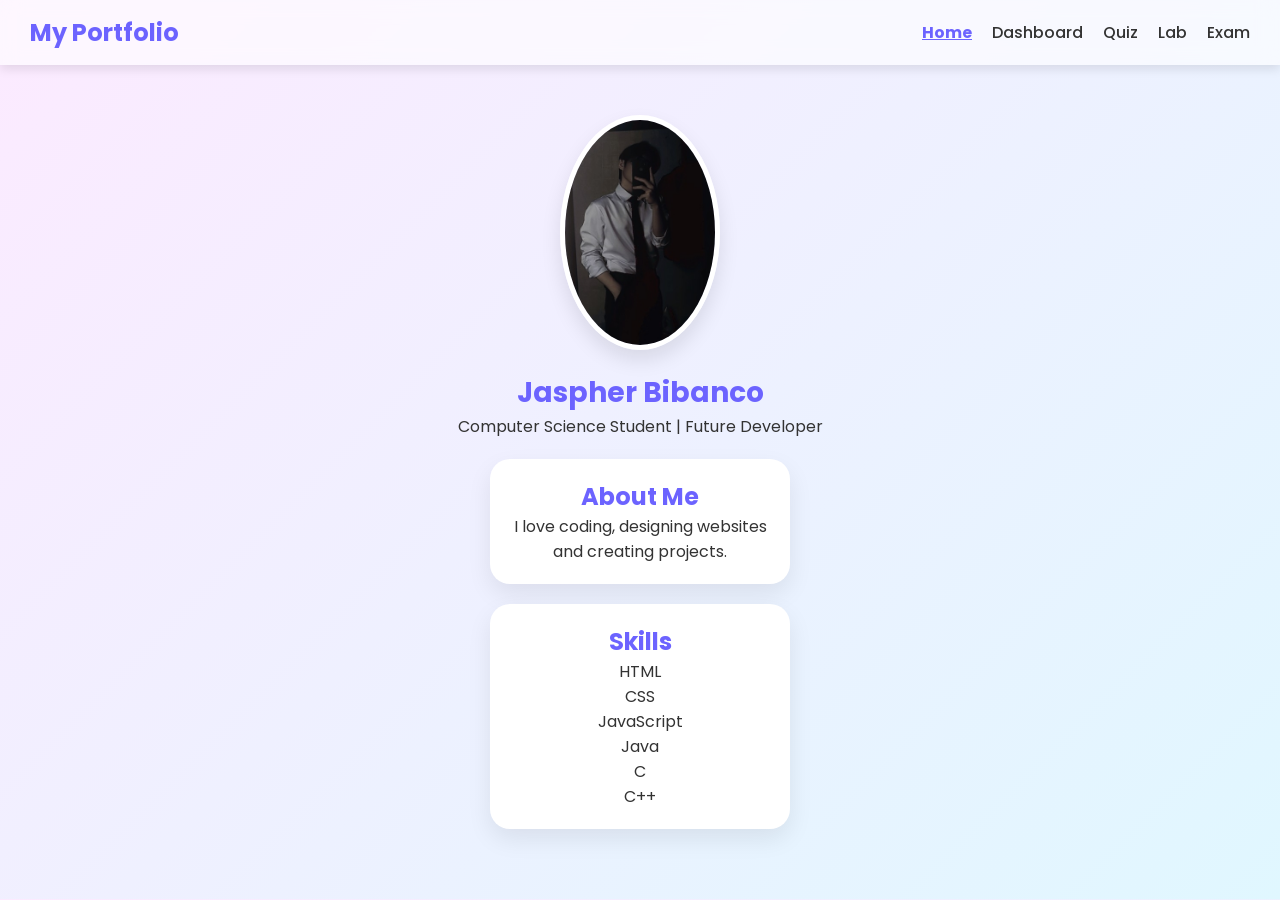
<file: index.html>
<!DOCTYPE html>
<html lang="en">
<head>
<meta charset="UTF-8">
<meta name="viewport" content="width=device-width, initial-scale=1.0">
<title>My Portfolio</title>
<link rel="stylesheet" href="style.css">
</head>

<script src="script.js"></script>

<body>

<nav>
  <h2>My Portfolio</h2>
  <ul>
    <li><a href="index.html" class="nav-link">Home</a></li>
    <li><a href="dashboard.html" class="nav-link">Dashboard</a></li>
    <li><a href="quiz.html" class="nav-link">Quiz</a></li>
    <li><a href="lab.html" class="nav-link">Lab</a></li>
    <li><a href="exam.html" class="nav-link">Exam</a></li>
  </ul>
</nav>

<section class="home">
  <img src="profile.jpg" class="profile">

  <h1 style="color: #6c63ff;">Jaspher Bibanco</h1>
  <p>Computer Science Student | Future Developer</p>

  <div class="about">
    <h2 style="color: #6c63ff;">About Me</h2>
    <p>I love coding, designing websites and creating projects.</p>
  </div>

  <div class="skills">
    <h2 style="color: #6c63ff;">Skills</h2>

      <p>HTML
      <p>CSS
      <p>JavaScript
      <p>Java
      <p>C
      <p>C++
    
  </div>
</section>

</body>
</html>
</file>
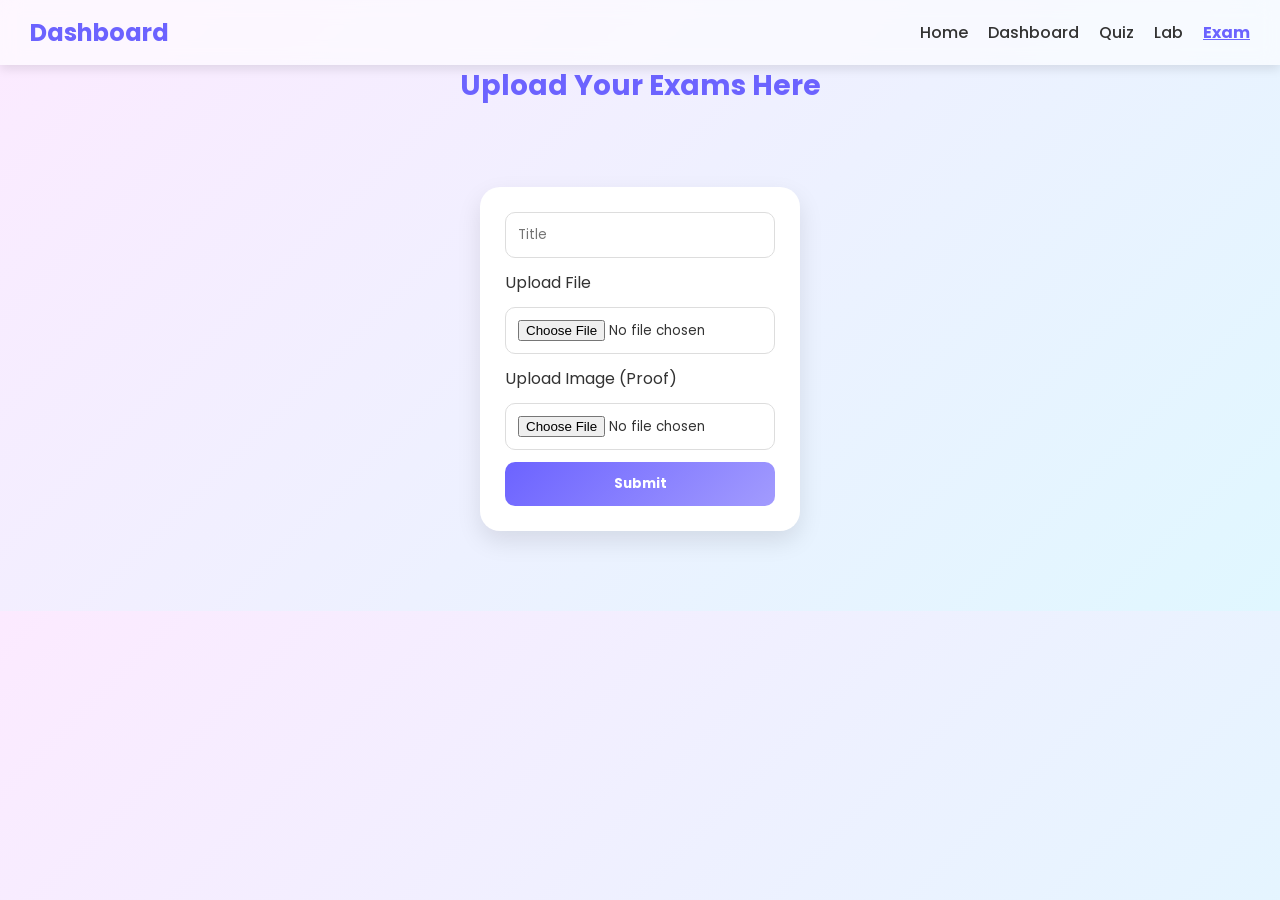
<file: exam.html>
<!DOCTYPE html>
<html lang="en">
<head>
<meta charset="UTF-8">
<title>Exam Upload</title>
<link rel="stylesheet" href="style.css">
</head>

<script src="script.js"></script>

<body>

<nav>
   <h2>Dashboard </h2>
  <ul>
    <li><a href="index.html" class="nav-link">Home</a></li>
    <li><a href="dashboard.html" class="nav-link">Dashboard</a></li>
    <li><a href="quiz.html" class="nav-link">Quiz</a></li>
    <li><a href="lab.html" class="nav-link">Lab</a></li>
    <li><a href="exam.html" class="nav-link">Exam</a></li>
  </ul>
</nav>

<h1 id="upload-heading" class="center"></h1>

<div class="form">
  <input type="text" id="title" placeholder="Title">

  <label>Upload File</label>
  <input type="file" id="file">

  <label>Upload Image (Proof)</label>
  <input type="file" id="image" accept="image/*">

  <!-- PREVIEW -->
  <img id="preview" style="width:100%; border-radius:10px; display:none;">

<button onclick="upload()">Submit</button>
</div>

<script src="script.js"></script>
</body>
</html>
</file>
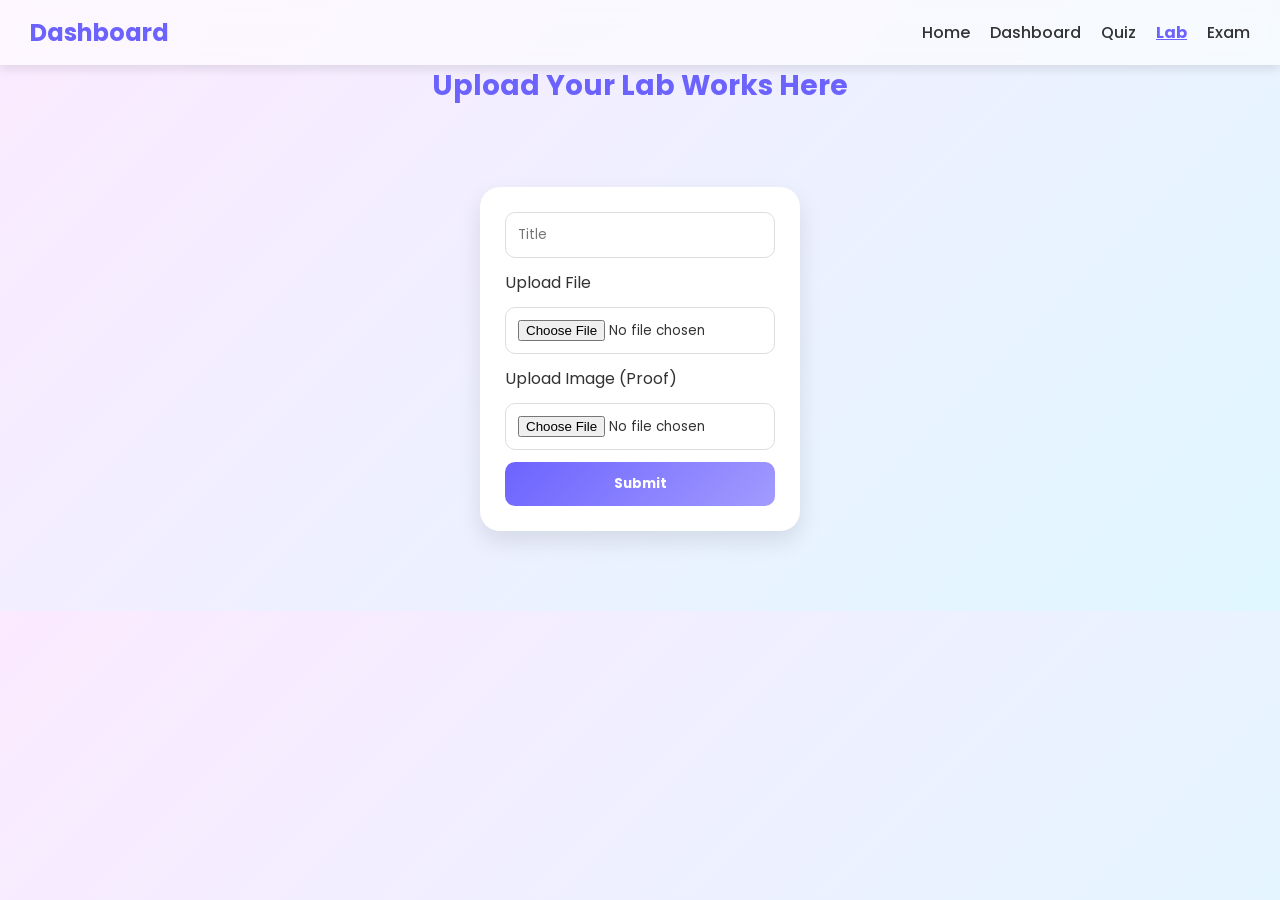
<file: lab.html>
<!DOCTYPE html>
<html lang="en">
<head>
<meta charset="UTF-8">
<title>Lab Upload</title>
<link rel="stylesheet" href="style.css">
</head>

<script src="script.js"></script>

<body>

<nav>
   <h2>Dashboard </h2>
  <ul>
    <li><a href="index.html" class="nav-link">Home</a></li>
    <li><a href="dashboard.html" class="nav-link">Dashboard</a></li>
    <li><a href="quiz.html" class="nav-link">Quiz</a></li>
    <li><a href="lab.html" class="nav-link">Lab</a></li>
    <li><a href="exam.html" class="nav-link">Exam</a></li>
  </ul>
</nav>

<h1 id="upload-heading" class="center"></h1>

<div class="form">
  <input type="text" id="title" placeholder="Title">

  <label>Upload File</label>
  <input type="file" id="file">

  <label>Upload Image (Proof)</label>
  <input type="file" id="image" accept="image/*">

  <!-- PREVIEW -->
  <img id="preview" style="width:100%; border-radius:10px; display:none;">

  <button onclick="upload()">Submit</button>
</div>

<script src="script.js"></script>
</body>
</html>
</file>
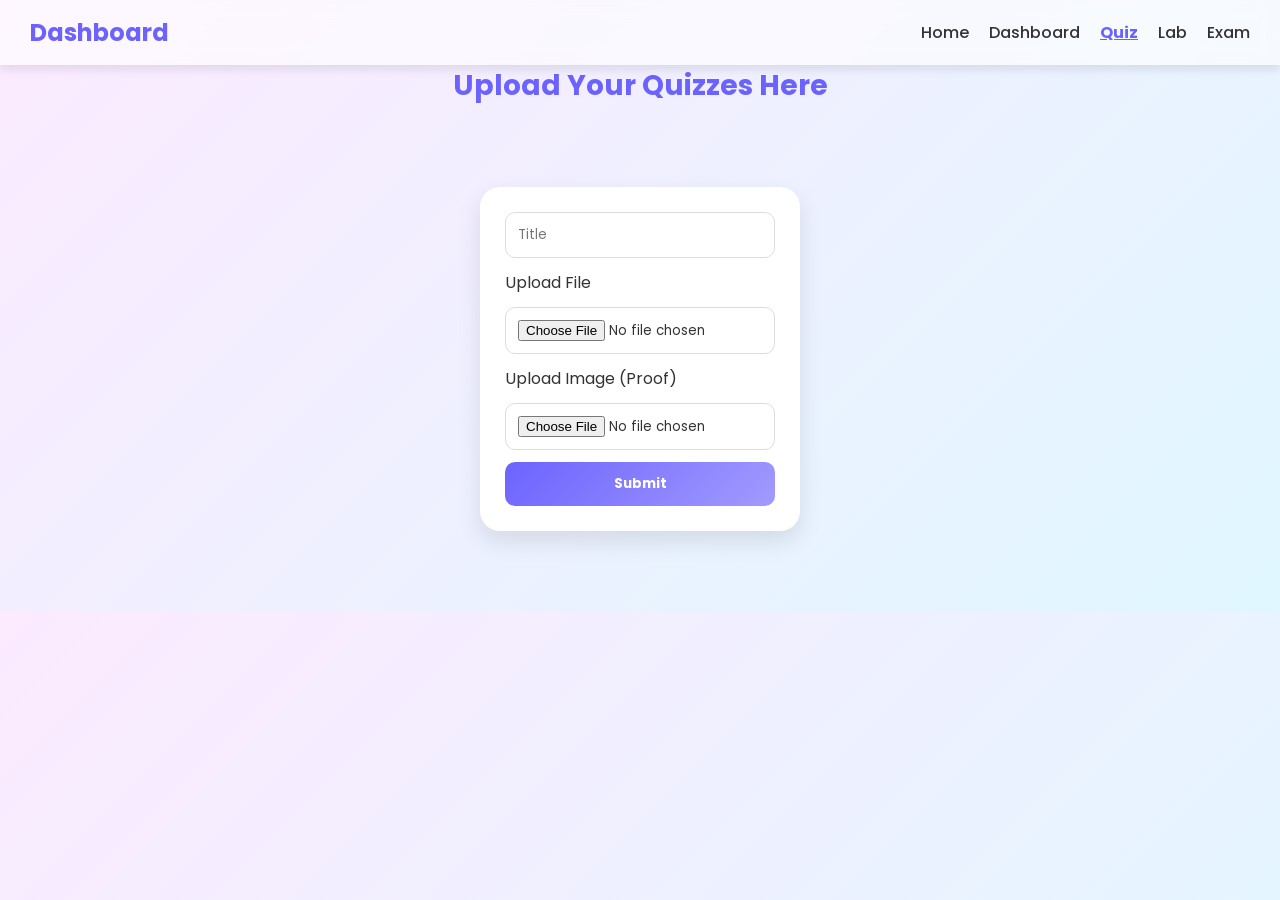
<file: quiz.html>
<!DOCTYPE html>
<html lang="en">
<head>
<meta charset="UTF-8">
<title>Quiz Upload</title>
<link rel="stylesheet" href="style.css">
</head>

<script src="script.js"></script>

<body>

<nav>
  <h2>Dashboard </h2>
  <ul>
    <li><a href="index.html" class="nav-link">Home</a></li>
    <li><a href="dashboard.html" class="nav-link">Dashboard</a></li>
    <li><a href="quiz.html" class="nav-link">Quiz</a></li>
    <li><a href="lab.html" class="nav-link">Lab</a></li>
    <li><a href="exam.html" class="nav-link">Exam</a></li>
  </ul>
</nav>
  
<h1 id="upload-heading" class="center"></h1>

<div class="form">
  <input type="text" id="title" placeholder="Title">

  <label>Upload File</label>
  <input type="file" id="file">

  <label>Upload Image (Proof)</label>
  <input type="file" id="image" accept="image/*">

  <!-- PREVIEW -->
  <img id="preview" style="width:100%; border-radius:10px; display:none;">

  <button onclick="upload()">Submit</button>
</div>

<script src="script.js"></script>
</body>
</html>
</file>
<file: style.css>
@import url('https://fonts.googleapis.com/css2?family=Poppins:wght@300;500;700&display=swap');

* {
  margin: 0;
  padding: 0;
  box-sizing: border-box;
  font-family: 'Poppins', sans-serif;
}

body {
  background: linear-gradient(135deg, #fceaff, #e0f7ff);
  color: #333;
}

/* NAVBAR */
nav {
  display: flex;
  justify-content: space-between;
  align-items: center;
  padding: 15px 30px;
  background: rgba(255,255,255,0.6);
  backdrop-filter: blur(10px);
  box-shadow: 0 4px 10px rgba(0,0,0,0.1);
}

nav h2 {
  color: #6c63ff;
}

nav ul {
  display: flex;
  gap: 20px;
  list-style: none;
}

nav a {
  text-decoration: none;
  color: #333;
  font-weight: 500;
  transition: 0.3s;
}

nav a:hover {
  color: #6c63ff;
}

/* HOME */
.home {
  text-align: center;
  padding: 50px 20px;
}

.profile {
  width: 160px;
  border-radius: 50%;
  border: 5px solid white;
  box-shadow: 0 10px 20px rgba(0,0,0,0.1);
  margin-bottom: 15px;
}

h1 {
  font-size: 28px;
}

.about, .skills {
  background: white;
  margin: 20px auto;
  padding: 20px;
  width: 300px;
  border-radius: 20px;
  box-shadow: 0 10px 25px rgba(0,0,0,0.08);
}

/* FORM */
.form {
  background: white;
  padding: 25px;
  width: 320px;
  margin: 80px auto;
  border-radius: 20px;
  box-shadow: 0 10px 25px rgba(0,0,0,0.1);
  display: flex;
  flex-direction: column;
  gap: 12px;
}

input {
  padding: 12px;
  border-radius: 10px;
  border: 1px solid #ddd;
}

button {
  padding: 12px;
  border-radius: 10px;
  border: none;
  background: linear-gradient(135deg, #6c63ff, #a29bfe);
  color: white;
  font-weight: bold;
  cursor: pointer;
  transition: 0.3s;
}

button:hover {
  transform: scale(1.05);
}

/* DASHBOARD */
#output {
  padding: 20px;
  display: flex;
  flex-wrap: wrap;
  gap: 20px;
  justify-content: center;
}

#output div {
  background: white;
  padding: 15px;
  width: 200px;
  border-radius: 15px;
  box-shadow: 0 8px 20px rgba(0,0,0,0.08);
  text-align: center;
}

/* ANIMATION */
@keyframes fadeIn {
  from {
    opacity: 0;
    transform: translateY(20px);
  }
  to {
    opacity: 1;
    transform: translateY(0);
  }
}

.home, .form, #output div {
  animation: fadeIn 0.6s ease-in-out;
}

#preview {
  margin-top: 10px;
  box-shadow: 0 5px 15px rgba(0,0,0,0.1);
}

/* LIGHTBOX STYLE */
#lightbox {
  position: fixed;
  top: 0;
  left: 0;
  width: 100%;
  height: 100%;
  background: rgba(0,0,0,0.8);
  display: none;
  justify-content: center;
  align-items: center;
  z-index: 999;
}

#lightbox img {
  max-width: 80%;
  max-height: 80%;
  border-radius: 15px;
}

#lightbox img {
  animation: zoomIn 0.3s ease;
}

@keyframes zoomIn {
  from {
    transform: scale(0.7);
    opacity: 0;
  }
  to {
    transform: scale(1);
    opacity: 1;
  }
}

.delete-btn {
  margin-top: 10px;
  padding: 8px;
  background: #ff4d6d;
  color: white;
  border: none;
  border-radius: 8px;
  cursor: pointer;
  transition: 0.3s;
}

.delete-btn:hover {
  background: #ff1e4d;
}

nav a.active {
  color: #6c63ff;
  font-weight: bold;
}

/* PAGE TRANSITION */
body {
  opacity: 0;
  transition: opacity 0.4s ease;
}

body.show {
  opacity: 1;
}

.form button:disabled {
  background: #4cd137;
  cursor: default;
}

.dashboard-section {
  margin: 40px auto;
  width: 90%;
  max-width: 800px;
}

.dashboard-section h2 {
  color: #6c63ff;
  margin-bottom: 15px;
  border-bottom: 2px solid #6c63ff;
  padding-bottom: 5px;
}

.uploads {
  display: flex;
  flex-wrap: wrap;
  gap: 20px;
}

.dashboard-card {
  background: white;
  padding: 15px;
  width: 220px;
  border-radius: 15px;
  box-shadow: 0 8px 20px rgba(0,0,0,0.08);
  text-align: center;
}

.dashboard-wrapper {
  display: flex;
  justify-content: space-between;
  gap: 20px;
  flex-wrap: wrap;
  width: 90%;
  max-width: 1000px;
  margin: 0 auto 50px auto;
}

.dashboard-section {
  flex: 1 1 300px; /* grow/shrink, min 300px */
  background: #fff;
  padding: 15px;
  border-radius: 15px;
  box-shadow: 0 8px 20px rgba(0,0,0,0.08);
}

.dashboard-section h2 {
  color: #6c63ff;
  margin-bottom: 15px;
  border-bottom: 2px solid #6c63ff;
  padding-bottom: 5px;
  text-align: center; /* center label */
}

.center {
  text-align: center;
  margin-bottom: 30px;
  color: #6c63ff;
  font-size: 28px;
}

nav {
  position: sticky;
  top: 0;
  z-index: 999;
}

nav a.active {
  color: #6c63ff;
  font-weight: bold;
  text-decoration: underline;
}

nav a.active {
  color: #6c63ff;          /* pastel purple highlight */
  font-weight: bold;
  text-decoration: underline;
}

.center {
  text-align: center;
  color: #6c63ff;
  font-size: 28px;
  margin-bottom: 20px;
}

 .profile-img {
      width: 150px;              
      height: 150px;            
      border-radius: 50%;       
      border: 5px solid #ff69b4; 
      object-fit: cover;         
    }
.dashboard-gallery {
  display: flex;
  justify-content: center;
  gap: 10px;
  margin-bottom: 15px;
}

.dashboard-gallery img {
  width: 120px;
  height: 120px;
  object-fit: cover;
  border-radius: 10px;
  cursor: pointer;
  transition: transform 0.3s ease;
}

.dashboard-gallery img:hover {
  transform: scale(1.05);
}
</file>
